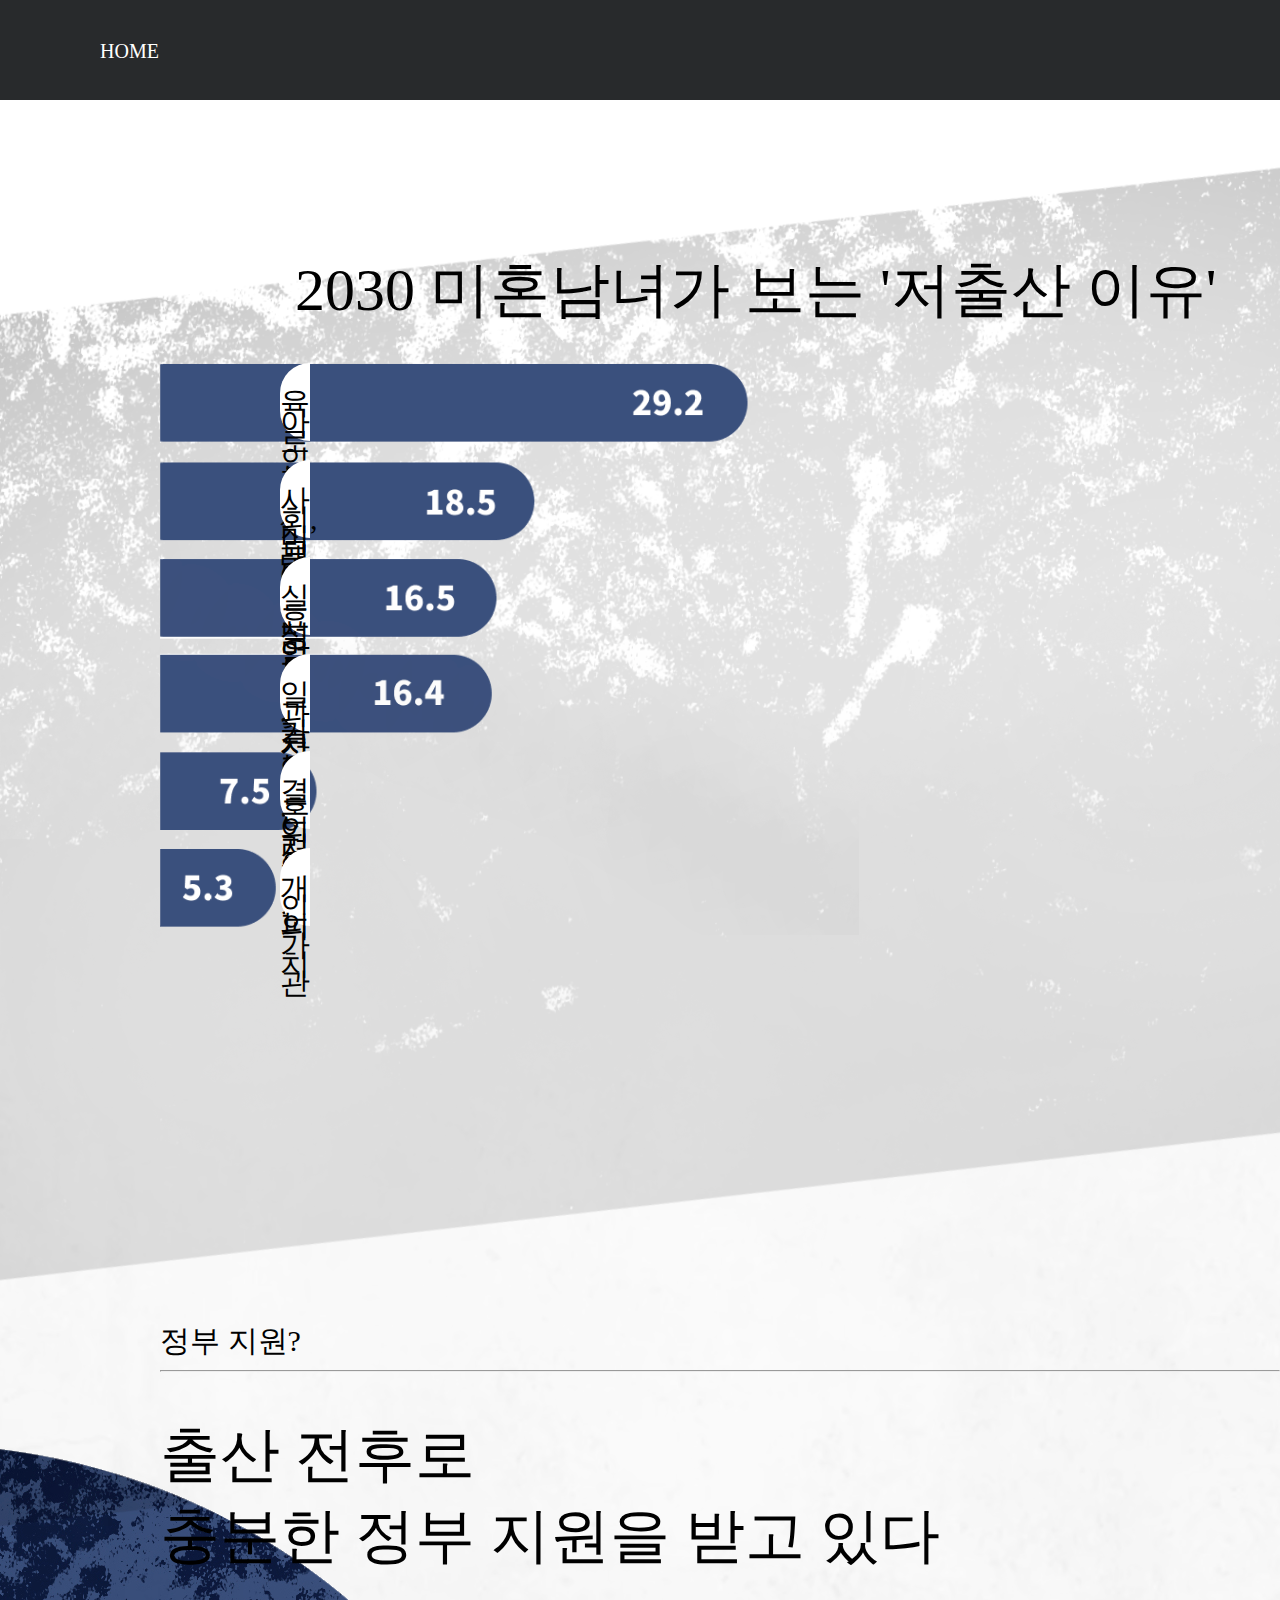
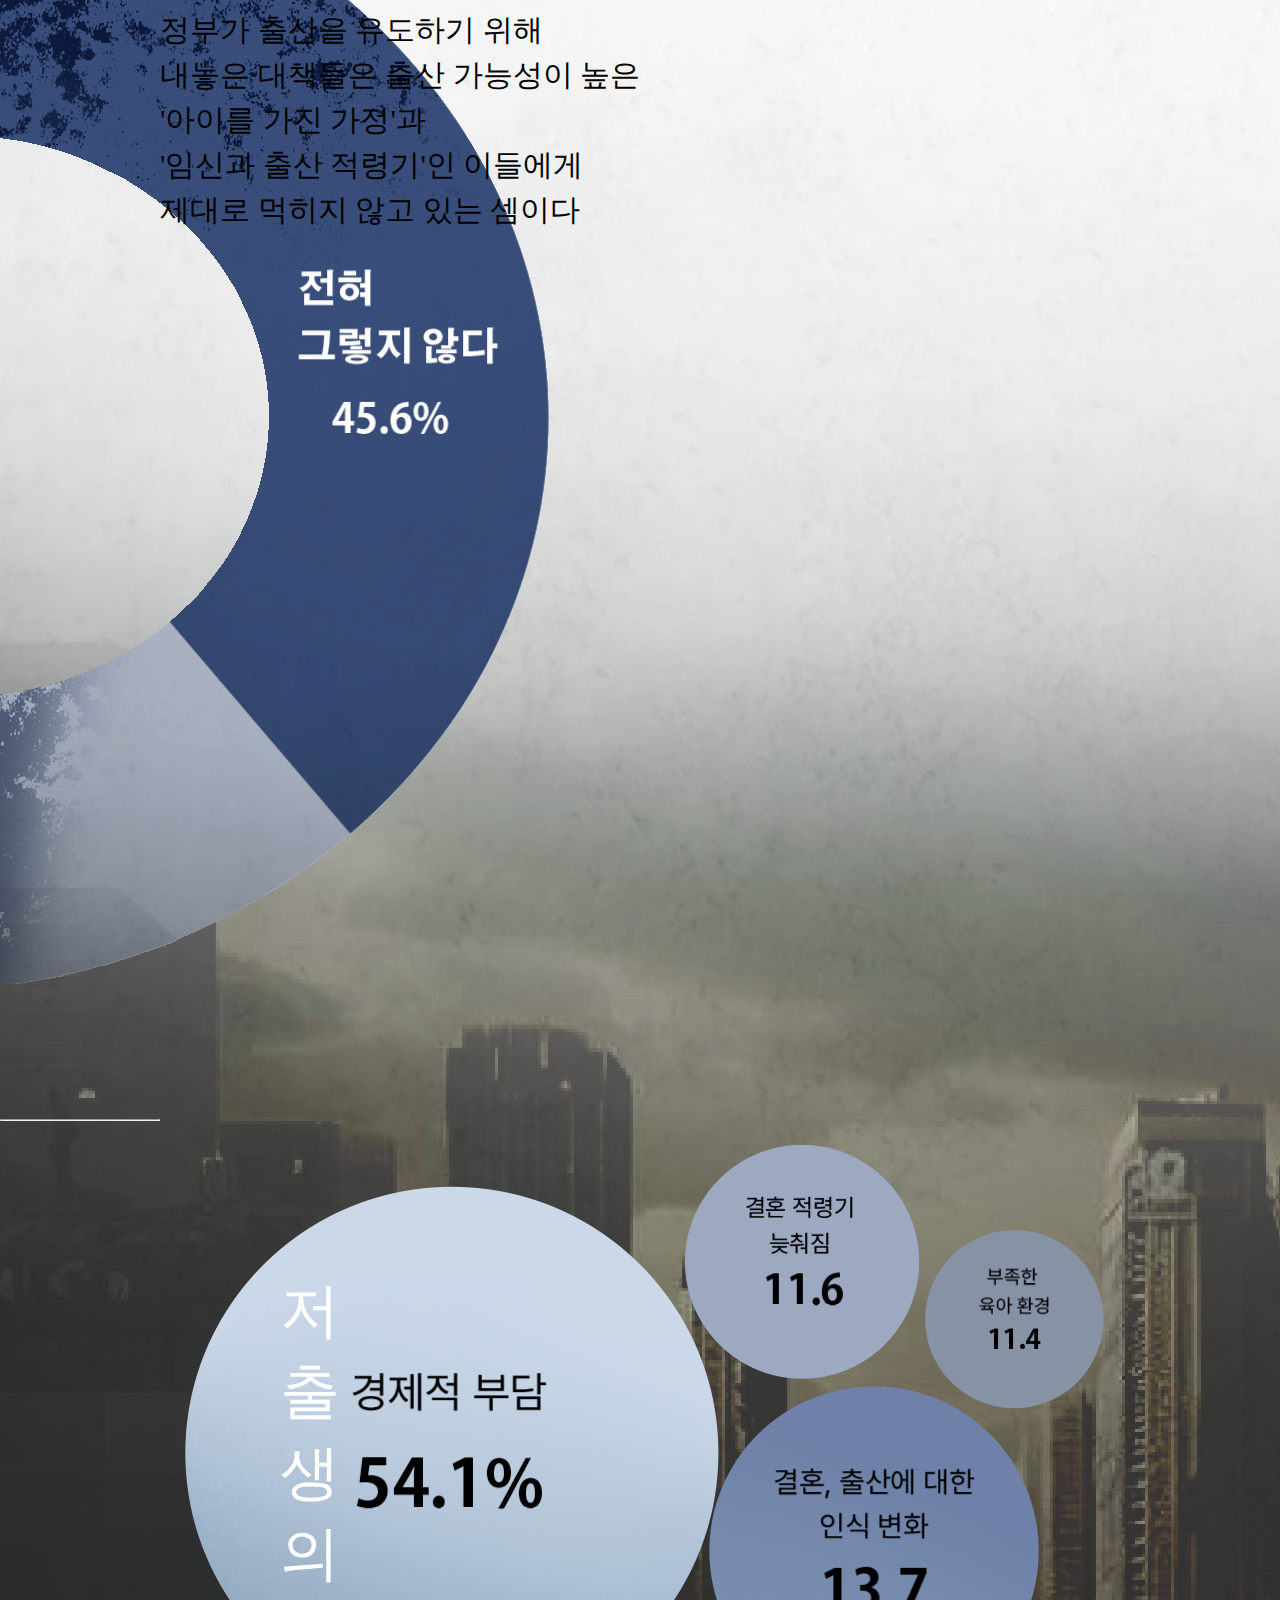
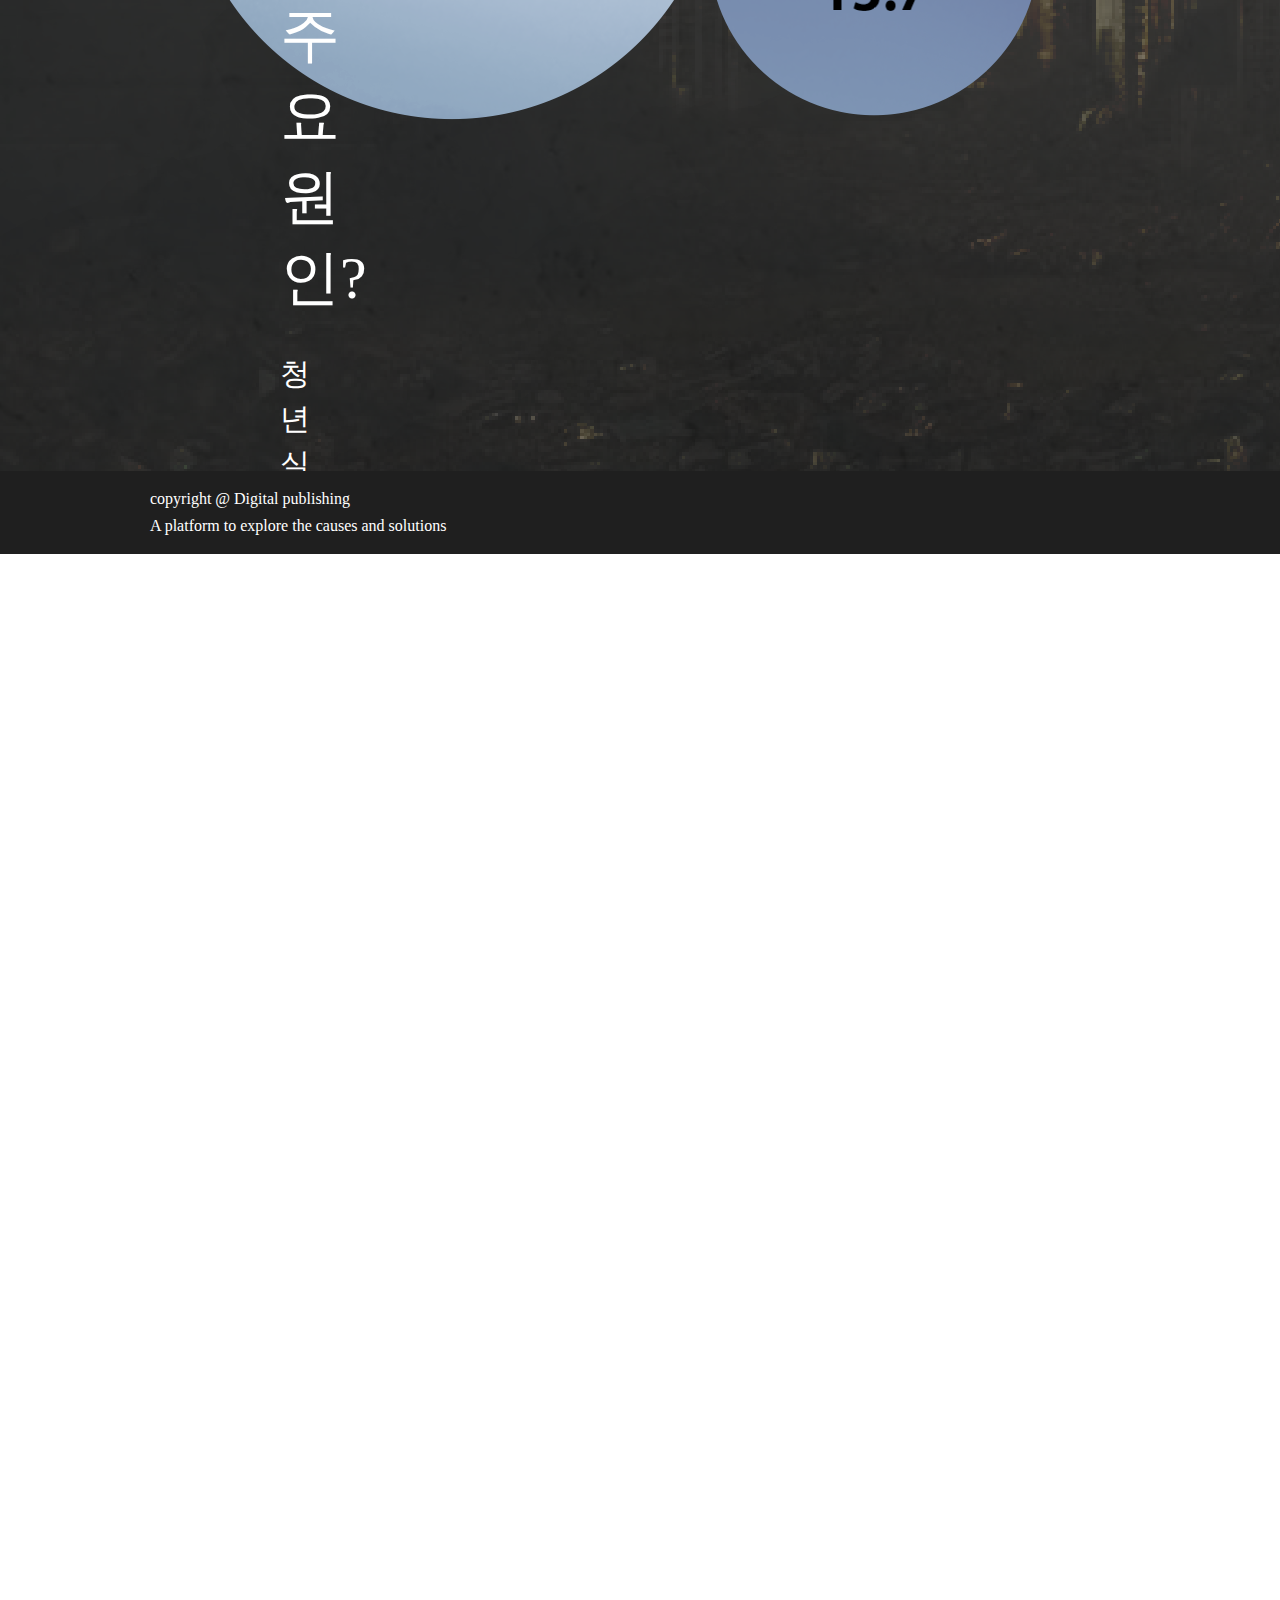
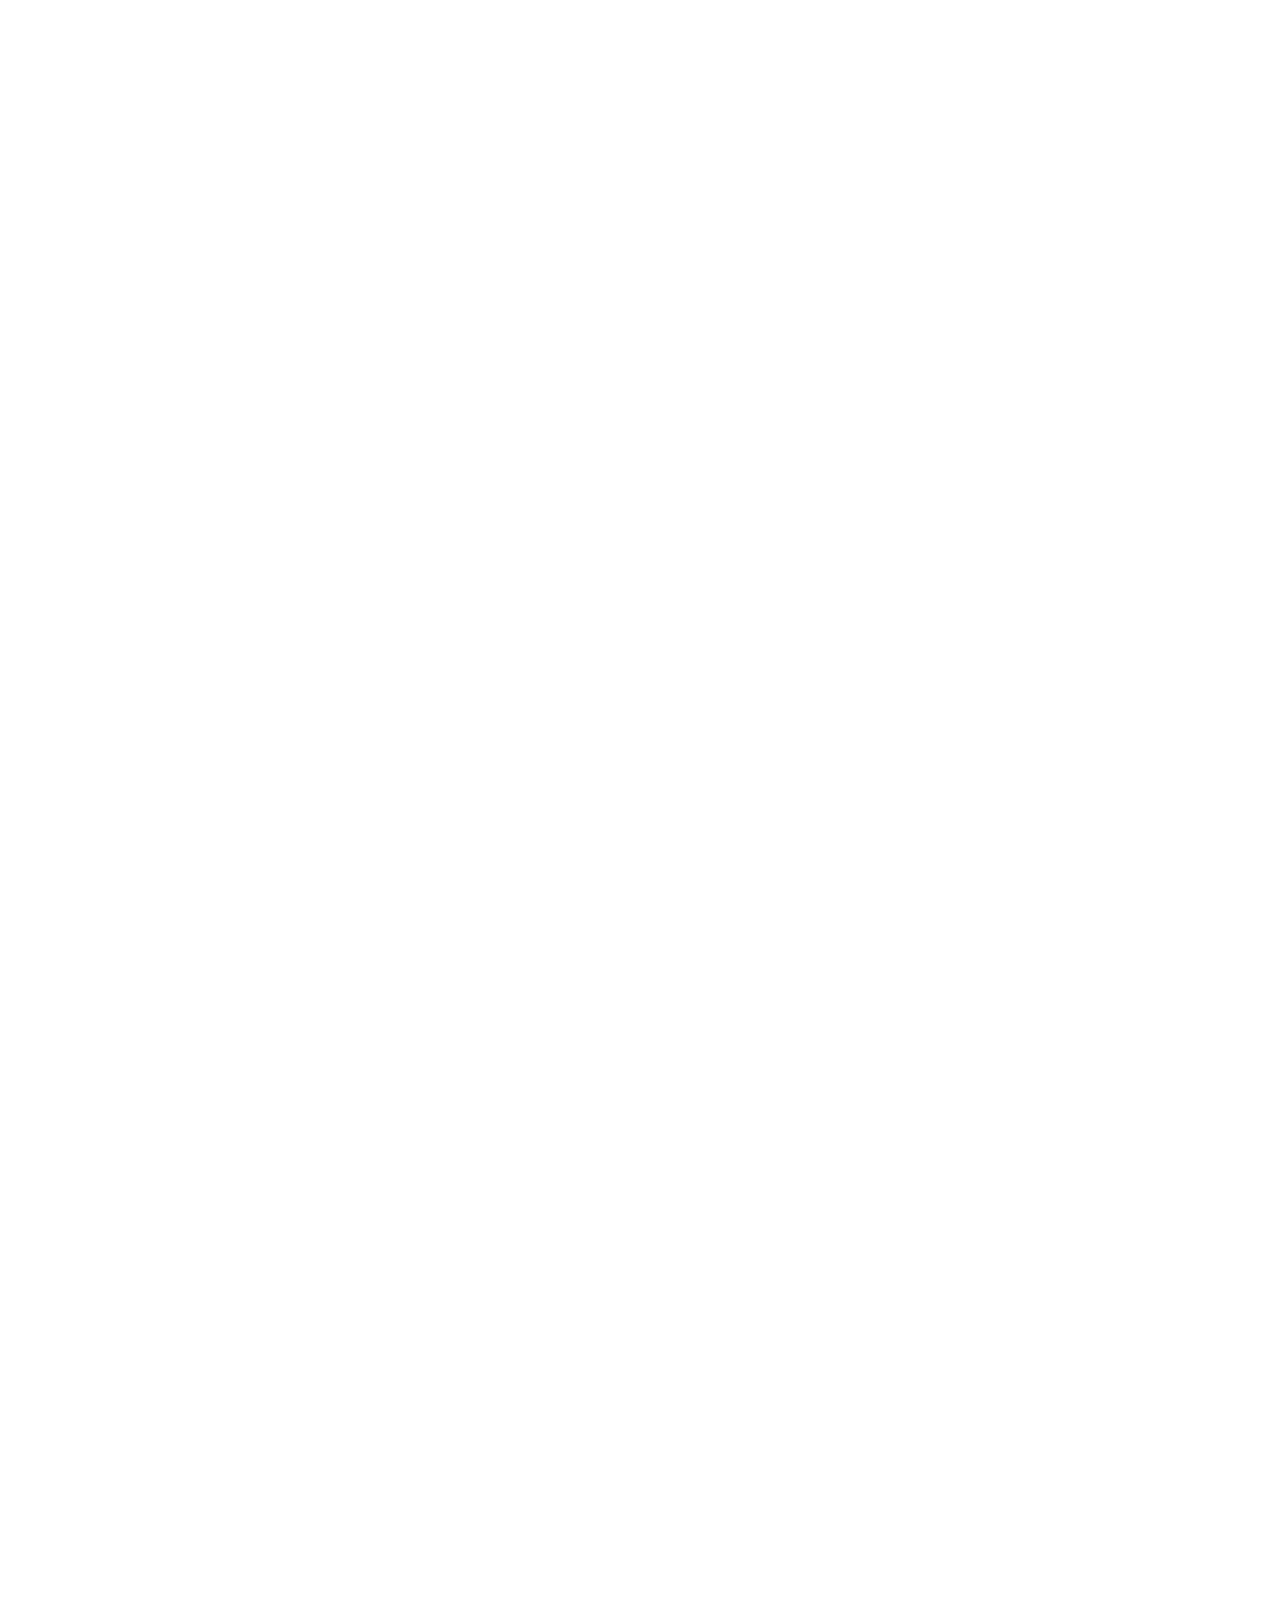
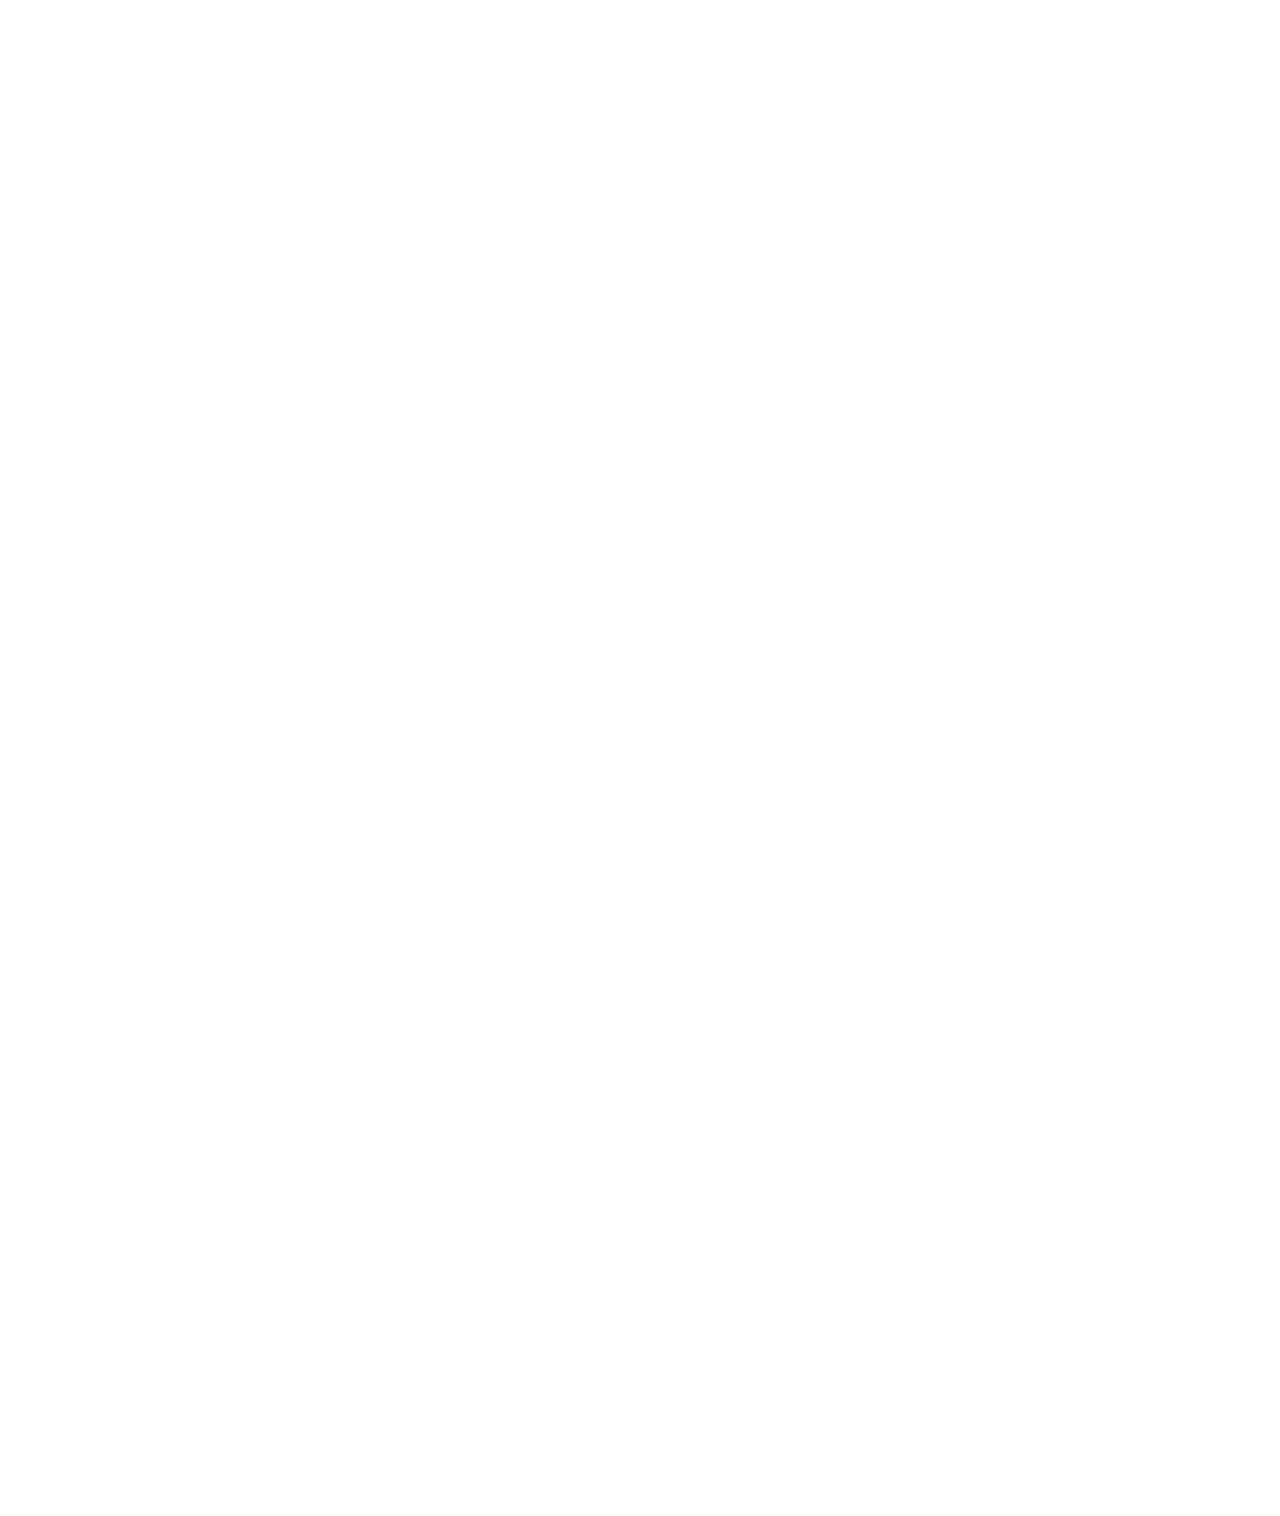
<file: page2.html>
<!DOCTYPE html>
<html lang="ko">

<head>
    <meta charset="UTF-8" />
    <title>title</title>
    <link rel="stylesheet" href="base.css">
    <link rel="stylesheet" href="page2.css">
</head>

<body>
    <div id="background">
        <img src="img/back1.png">
    </div>
    <header>
        <div class="header-cont">
            <a class="title-text-wrap">
                <span>HOME</span>
            </a>
            <div class="title-menu">
                <a class="navigation-wrap" id="navigation_1" href="./index.html">
                    <span>현황</span>
                </a>
                <a class="navigation-wrap" id="navigation_1" href="./page2.html">
                    <span>원인</span>
                </a>
                <a class="navigation-wrap" id="navigation_1" href="./page3.html">
                    <span>해결책</span>
                </a>
            </div>
        </div>
        </div>
    </header>

    <section>

        <div class="text-title-wrap" style="padding-left: 295px;">
            <span>2030 미혼남녀가 보는 '저출산 이유'</span>
        </div>
        <div class="image-cont" id="img_1">
            <div></div>
            <div class="text-content-cont">
                <div class="content-cont">
                    <div class="content-wrap" style="line-height: 19px;">
                        <span>육아로 인한 경제적 부담</span><br>
                        <span>사회, 미래에 대한 막막함</span><br>
                        <span>실효성 없는 국가 출산 정책</span><br>
                        <span>일과 가정 양립의 어려움</span><br>
                        <span>결혼의 지연과 기피</span><br>
                        <span>개인의 가치관</span>
                    </div>
                </div>
            </div>
            <div class="image-wrap">
                <img src="img/first.png">
            </div>
        </div>
        <div class="circle-img-cont" id="img_2">
            <div class="circle-cont">
                <div class="circle-wrap">
                    <div class="img-wrap">
                        <img src="img/circle.png">
                        <div class="circle">
                        </div>
                    </div>
                </div>
            </div>
            <div class="text-content-cont">
                <span style="font-size: 30px;">정부 지원?</span>
                <hr>
                <div class="black-bar" id="bar__img2"></div>
                <div class="text-title-wrap" style="margin-top: 30px;">
                    <span>출산 전후로<Br>충분한 정부 지원을 받고 있다</span>
                </div>
                <div class="content-cont">
                    <div class="content-wrap">
                        <span>정부가 출산을 유도하기 위해<Br> 내놓은 대책들은 출산 가능성이 높은
<Br>'아이를 가진 가정'과
<Br>'임신과 출산 적령기'인 이들에게<Br> 제대로 먹히지 않고 있는 셈이다</span>
                    </div>
                </div>
            </div>
        </div>
        <div class="image-cont" id="img_3">

            <div class="text-content-cont">
                <hr>
                <div class="text-title-wrap" style="padding-left: 280px;">
                    <span>저출생의<br> 주요 원인?</span>
                </div>
                <div class="content-cont">
                    <div class="content-wrap">
                        청년 실업과 불안정한 고용은
                        <Br>결혼과 출산을 미루게 하며,
                        <Br>높은 양육비와 집값 부담도
                        <Br>출산을 꺼리게 만든다.
                        <Br>보육 시설 부족과 육아 지원
                        <Br>미비로 일·육아 병행이 어려운 점,
                        <Br>개인주의적 가치관 확산과
                        <Br>여성에게 집중된 육아 부담도 주요 원인이다
                    </div>
                </div>
            </div>
            <div class="image-wrap">
                <img src="img/second.png">
            </div>
        </div>
    </section>
    <footer>
        <div class="text-cont">
            <div class="text-wrap">
                <span>copyright @ Digital publishing<br>
A platform to explore the causes and solutions</span>
            </div>
        </div>
    </footer>
</body>

</html>
</file>
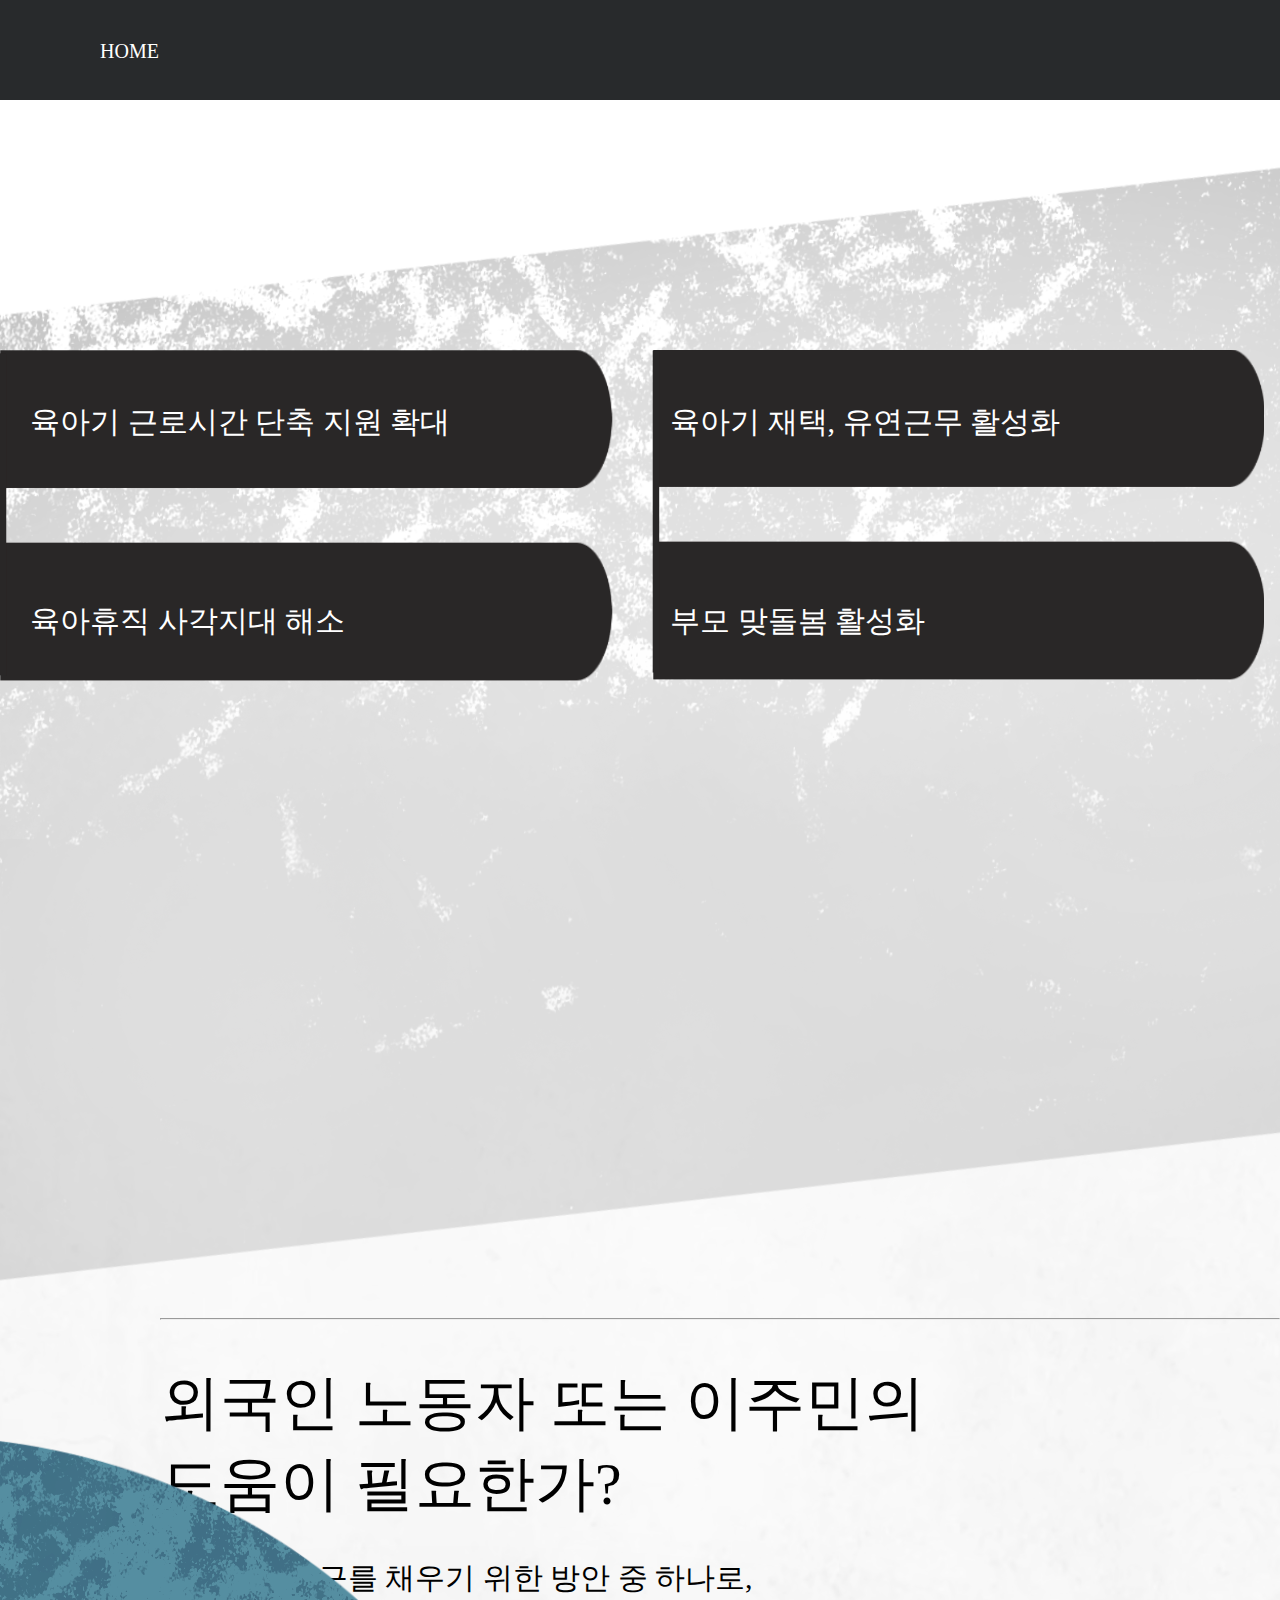
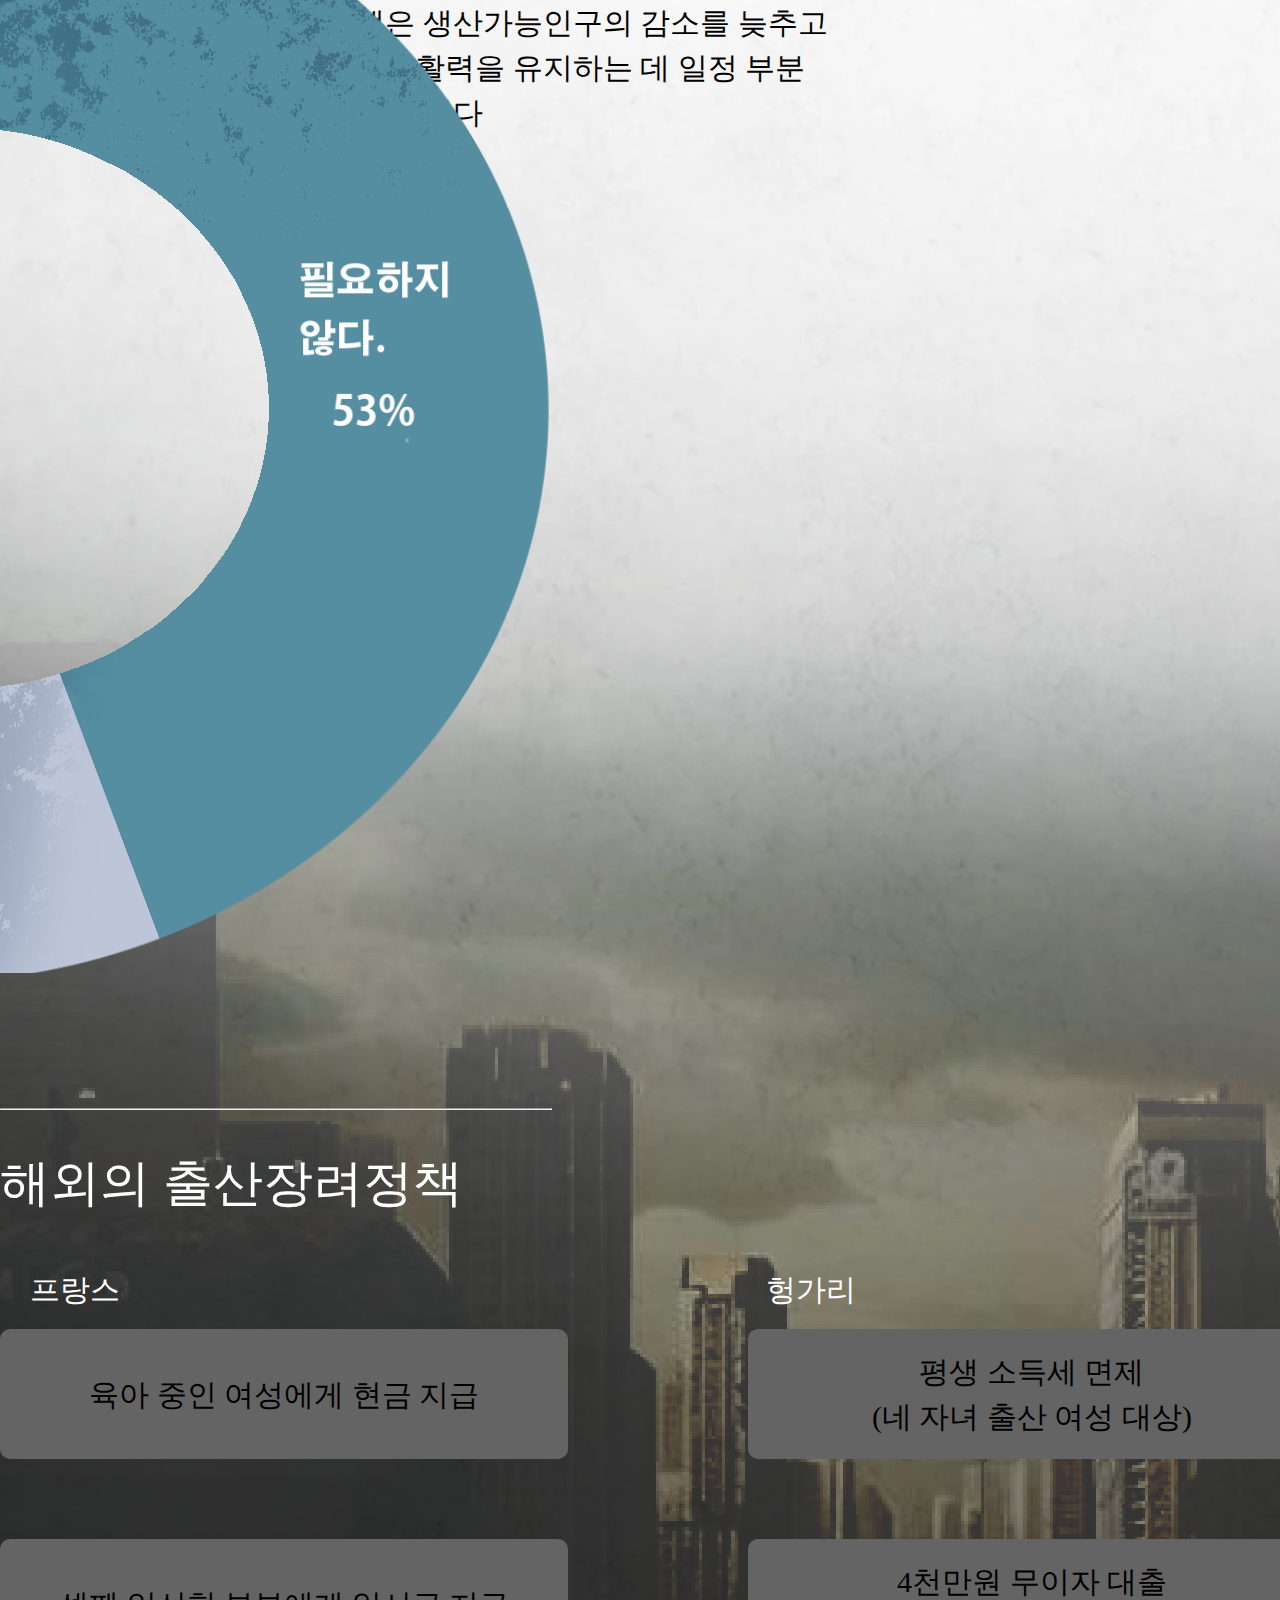
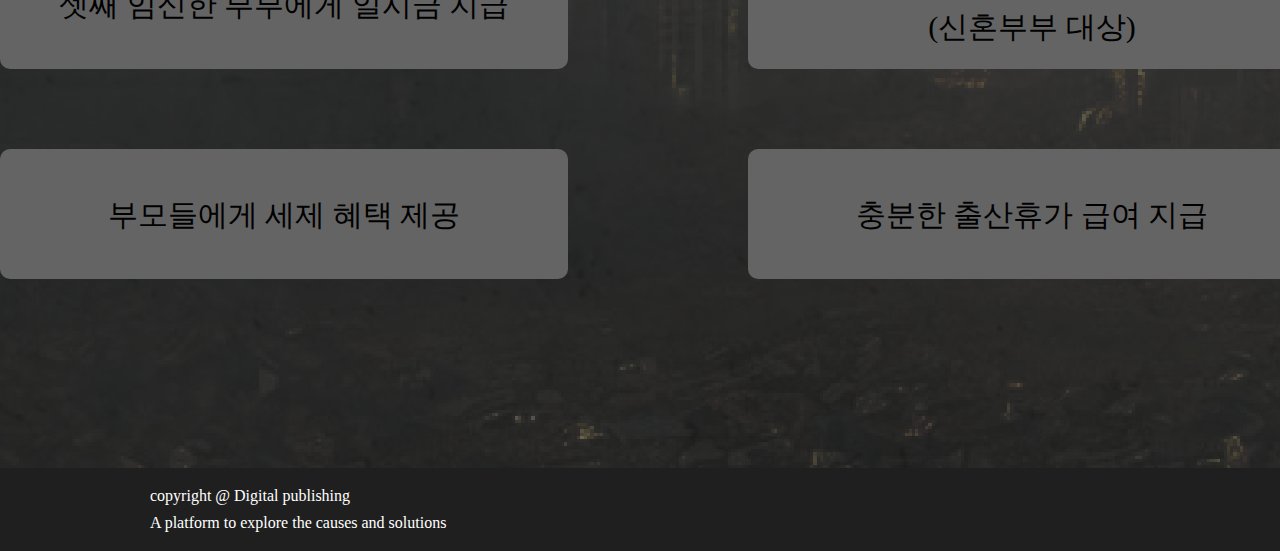
<file: page3.html>
<!DOCTYPE html>
<html lang="ko">

<head>
    <meta charset="UTF-8" />
    <title>title</title>
    <link rel="stylesheet" href="base.css">
    <link rel="stylesheet" href="page3.css">
</head>

<body>
    <div id="background">
        <img src="img/back1.png">
    </div>
    <header>
        <div class="header-cont">
            <a class="title-text-wrap">
                <span>HOME</span>
            </a>
            <div class="title-menu">
                <a class="navigation-wrap" id="navigation_1" href="./index.html">
                    <span>현황</span>
                </a>
                <a class="navigation-wrap" id="navigation_1" href="./page2.html">
                    <span>원인</span>
                </a>
                <a class="navigation-wrap" id="navigation_1" href="./page3.html">
                    <span>해결책</span>
                </a>
            </div>
        </div>
        </div>
    </header>

    <section>
        <div class="image-cont" id="img_1">
            <div></div>
            <div class="text-content-cont">
                <div class="content-cont">
                    <div class="content-wrap" style="line-height: 19px;">
                        <span>육아기 근로시간 단축 지원 확대</span>
                        <span>육아기 재택, 유연근무 활성화</span>
                        <span>육아휴직 사각지대 해소</span>
                        <span>부모 맞돌봄 활성화</span>
                    </div>
                </div>
            </div>
            <div class="image-wrap">
                <img src="img/blackmenu.png">
            </div>
        </div>
        <div class="circle-img-cont" id="img_2">
            <div class="circle-cont">
                <div class="circle-wrap">
                    <div class="img-wrap">
                        <img src="img/circle2.png">
                        <div class="circle">
                        </div>
                    </div>
                </div>
            </div>
            <div class="text-content-cont">
                <hr>
                <div class="black-bar" id="bar__img2"></div>
                <div class="text-title-wrap" style="margin-top: 30px;">
                    <span>외국인 노동자 또는 이주민의<br> 도움이 필요한가?</span>
                </div>
                <div class="content-cont">
                    <div class="content-wrap">
                        <span>줄어드는 인구를 채우기 위한 방안 중 하나로,<Br> 외국인 이민 정책은 생산가능인구의 감소를 늦추고 <Br>경제와 지역사회의 활력을 유지하는 데 일정 부분 <Br>기여할 수 있는 방법이다</span>
                    </div>
                </div>
            </div>
        </div>
        <div class="image-cont" id="img_3">
            <hr>

            <div class="text-content-cont">
                <div class="text-title-wrap">
                    <span>해외의 출산장려정책</span>
                </div>
                <div class="content-cont">
                    <div class="content-title">
                        <span>프랑스</span>
                        <span>헝가리</span>
                    </div>
                    <div class="content-wrap">

                        <span>육아 중인 여성에게 현금 지급</span>
                        <span>평생 소득세 면제<br>(네 자녀 출산 여성 대상)</span>

                        <span>셋째 임신한 부부에게 일시금 지급</span>
                        <span>4천만원 무이자 대출 <br>(신혼부부 대상)</span>

                        <span>부모들에게 세제 혜택 제공</span>
                        <span>충분한 출산휴가 급여 지급</span>
                    </div>
                </div>
            </div>
        </div>
    </section>
    <footer>
        <div class="text-cont">
            <div class="text-wrap">
                <span>copyright @ Digital publishing<br>
A platform to explore the causes and solutions</span>
            </div>
        </div>
    </footer>
</body>

</html>
</file>
<file: base.css>
/* Add to base.css or page1.css */

header {
    background-color: rgb(40, 42, 44);
    width: 1920px;
    margin: 0 auto;
    height: 100px;
    font-size: 15pt;
    color: #ffffff;
}

header .header-cont {
    display: flex;
    flex-direction: row;
    justify-content: space-between;
    width: 100%;
    height: 100%;
    box-sizing: border-box;
    padding: 40px 150px;
    padding-inline: 100px;
}

header .title-menu a {
    margin-left: 50px;
}

header .header-cont .title-text-cont .title-text-wrap {
    display: flex;
    align-items: center;
    height: 60px;
    padding-left: 75px;
    font-size: 60px;
    font-weight: 400;
}

header .header-cont .navigations-cont {
    display: flex;
    flex-direction: row;
    height: 100%;
    padding-right: 185px;
}

header .header-cont .navigations-cont>* {
    margin-right: 80px;
}

header .header-cont .navigations-cont>*:last-child {
    margin-right: 0;
}

header .header-cont .navigations-cont .navigation-cont {
    width: 135px;
}

header .header-cont .navigations-cont .navigation-cont .navigation-wrap {
    width: 100%;
    height: 40px;
    font-size: 40px;
    font-weight: 400;
}

body {
    overflow-x: hidden;
    /* Prevent horizontal scrolling */
    margin: 0;
    padding: 0;
}


/* Adjust fixed widths in page1.css */

.middle-section {
    width: 100%;
    /* Ensure full viewport width */
}

.middle-section .image-cont {
    width: 96vw;
    /* Adjust from 960px to 96vw */
    max-width: 100%;
    /* Prevent overflow */
}

.middle-section .text-content-cont {
    width: 96vw;
    /* Adjust from 960px to 96vw */
}

.bottom-section .image-cont {
    padding: 0 150px;
    /* Reduce from 27vw to 20vw */
}


/* Adjust absolute positioning */

.middle-section .black-bar#bar_h {
    left: 48.5vw;
    /* Keep relative */
    width: 39.5vw;
    /* Keep relative */
}

.middle-section .black-bar#bar_v {
    left: 95.5vw;
    /* Keep relative */
}

footer {
    background-color: rgb(31, 31, 31);
    color: white;
    padding: 15px;
    position: relative;
    line-height: 20pt;
    padding-inline: 150px;
}
</file>
<file: page2.css>
#background {
    position: absolute;
    z-index: -1;
}

@font-face {
    font-family: 'CoolGuy-Medium';
    src: url('https://fastly.jsdelivr.net/gh/projectnoonnu/2403@1.0/CoolGuy-Medium.woff2') format('woff2');
    font-weight: normal;
    font-style: normal;
}

a {
    color: inherit;
    /* Inherit text color from parent */
    text-decoration: none;
    /* Remove underline */
}


/* Optional: Remove focus outline if needed */

a:focus {
    outline: none;
}

.image-cont {
    --iw-w: 1120px;
    display: flex;
    flex-direction: row;
    width: 100%;
    height: 960px;
}

#img_1 {
    --ttc-h: 210px;
}

#img_2 {
    --ttc-h: 245px;
}

.image-cont .image-wrap {
    width: var(--iw-w);
    height: 100%;
    background-color: var(--img-background-c);
}

.image-cont .text-title-wrap {}

.text-content-cont {
    position: relative;
}

.text-content-cont #bar__img2 {
    top: 260px;
    left: 0;
    width: 1120px;
    height: 5px;
}

.text-content-cont #bar__img3 {
    top: 120px;
    left: 0;
    width: 640px;
    height: 5px;
}

.image-cont .text-content-cont {
    width: calc(100% - var(--iw-w));
}

.image-cont .text-content-cont .text-title-cont {
    margin-bottom: 90px;
    width: 100%;
    height: var(--ttc-h);
    box-sizing: border-box;
    padding-top: 145px;
    padding-left: 295px;
}

.text-title-wrap {
    font-weight: 500;
    font-size: 50px;
    margin-top: 150px;
    margin-bottom: 30px;
    color: black;
}

.image-cont .text-content-cont .content-cont {
    width: 100%;
    height: calc(100% - var(--ttc-h) - 90px);
    box-sizing: border-box;
    padding-left: 280px;
}

.image-cont .text-content-cont .content-cont .content-wrap {
    display: flex;
    padding-top: 2px;
    flex-direction: column;
}

.image-cont .text-content-cont .content-cont .content-wrap span {
    width: 100%;
    height: 78px;
    box-sizing: border-box;
    text-align: right;
    padding-right: 30px;
    padding-top: 30px;
    border-radius: 78px 0 0 78px;
    font-weight: 400;
    font-size: 30px;
    color: black;
    background-color: white;
}

.circle-img-cont {
    --tcc-w: 1120px;
    display: flex;
    flex-direction: row;
    width: 100%;
    height: 1390px;
}

.circle-img-cont .text-content-cont {
    width: var(--tcc-w);
    height: 100%;
}

.circle-img-cont .text-content-cont .text-title-cont {
    margin-bottom: 130px;
    width: 100%;
    height: 395px;
    box-sizing: border-box;
    padding-top: 285px;
}

.text-title-wrap {
    font-weight: 400;
    font-size: 60px;
    color: black;
}

.circle-img-cont .text-content-cont .content-cont {
    width: 100%;
    height: calc(100% - 375px - 130px);
    box-sizing: border-box;
}

.content-wrap {
    font-weight: 400;
    font-size: 30px;
    line-height: 45px;
    color: black;
}

.circle-cont {
    --cc-w: 1135px;
    position: relative;
    width: calc(100% - var(--tcc-w));
    height: 100%;
    overflow: visible;
}

.circle-cont .circle-wrap {
    position: absolute;
    top: calc((100% - var(--cc-w)) / 2);
    left: 0;
    width: calc(var(--cc-w) / 2);
    height: var(--cc-w);
}

.circle-cont .circle-wrap .img-wrap {
    position: relative;
    width: 100%;
    height: 100%;
    overflow: hidden;
}

.circle-cont .circle-wrap .img-wrap .circle {
    position: absolute;
    top: 0px;
    left: -100%;
    width: var(--cc-w);
    height: var(--cc-w);
    border-radius: 50%;
    background-color: var(--img-background-c);
}

#img_3 .content-cont .content-wrap {
    color: white;
}

#img_3 .text-title-wrap {
    color: white;
}
</file>
<file: page3.css>
#background {
    position: absolute;
    z-index: -1;
}

@font-face {
    font-family: 'CoolGuy-Medium';
    src: url('https://fastly.jsdelivr.net/gh/projectnoonnu/2403@1.0/CoolGuy-Medium.woff2') format('woff2');
    font-weight: normal;
    font-style: normal;
}

a {
    color: inherit;
    /* Inherit text color from parent */
    text-decoration: none;
    /* Remove underline */
}


/* Optional: Remove focus outline if needed */

a:focus {
    outline: none;
}

.image-cont {
    margin: 0 auto;
    margin-top: 250px;
    --iw-w: 1120px;
    width: 1280px;
    height: 960px;
    box-sizing: border-box;
}

#img_1 {
    --ttc-h: 210px;
}

#img_2 {
    --ttc-h: 245px;
}

#img_3 {
    margin: 0;
    width: 100%;
}

.image-cont .image-wrap {
    width: var(--iw-w);
    position: absolute;
    z-index: 0;
    height: 100%;
    background-color: var(--img-background-c);
}

.image-cont .text-title-wrap {}

.text-content-cont {}

#img_1 .text-content-cont {
    position: absolute;
    z-index: 1;
}

.text-content-cont #bar__img2 {
    top: 260px;
    left: 0;
    width: 1120px;
    height: 5px;
}

.text-content-cont #bar__img3 {
    top: 120px;
    left: 0;
    width: 640px;
    height: 5px;
}

#img_3 .text-content-cont {
    margin: 0 auto;
    width: 1420px;
}

#img_3 hr {
    width: 550px;
    margin-left: 0;
}

.image-cont .text-content-cont .text-title-cont {
    margin-bottom: 90px;
    width: 100%;
    height: var(--ttc-h);
    box-sizing: border-box;
    padding-top: 145px;
    padding-left: 295px;
}

.text-title-wrap {
    font-weight: 500;
    font-size: 50px;
    margin-top: 150px;
    margin-bottom: 30px;
    color: black;
}

#img_3 .text-title-wrap {
    font-weight: 500;
    font-size: 50px;
    margin-top: 40px;
    margin-bottom: 30px;
    color: white;
}

.image-cont .text-content-cont .content-cont {
    width: 100%;
    height: calc(100% - var(--ttc-h) - 90px);
    box-sizing: border-box;
}

.image-cont .text-content-cont .content-cont .content-wrap {
    display: flex;
    padding-top: 2px;
    flex-direction: row;
    /* Change from column to row */
    flex-wrap: wrap;
    /* Allow wrapping to next line */
}

.image-cont .text-content-cont .content-cont .content-wrap span {
    width: 50%;
    /* Each item takes 50% of the container width */
    font-weight: 400;
    font-size: 30px;
    color: rgb(255, 255, 255);
}

.image-cont .text-content-cont .content-cont .content-wrap span {
    width: 50%;
    box-sizing: border-box;
    padding-left: 30px;
    padding-top: 60px;
    margin-bottom: 120px;
    font-weight: 400;
    font-size: 30px;
    color: rgb(255, 255, 255);
}

.circle-img-cont {
    --tcc-w: 1120px;
    display: flex;
    flex-direction: row;
    width: 100%;
    height: 1390px;
}

.circle-img-cont .text-content-cont {
    width: var(--tcc-w);
    height: 100%;
}

.circle-img-cont .text-content-cont .text-title-cont {
    margin-bottom: 130px;
    width: 100%;
    height: 395px;
    box-sizing: border-box;
    padding-top: 285px;
}

.text-title-wrap {
    font-weight: 400;
    font-size: 60px;
    color: black;
}

.circle-img-cont .text-content-cont .content-cont {
    width: 100%;
    height: calc(100% - 375px - 130px);
    box-sizing: border-box;
}

.content-wrap {
    font-weight: 400;
    font-size: 30px;
    line-height: 45px;
    color: black;
}

.circle-cont {
    --cc-w: 1135px;
    position: relative;
    width: calc(100% - var(--tcc-w));
    height: 100%;
    overflow: visible;
}

.circle-cont .circle-wrap {
    position: absolute;
    top: calc((100% - var(--cc-w)) / 2);
    left: 0;
    width: calc(var(--cc-w) / 2);
    height: var(--cc-w);
}

.circle-cont .circle-wrap .img-wrap {
    position: relative;
    width: 100%;
    height: 100%;
    overflow: hidden;
}

.circle-cont .circle-wrap .img-wrap .circle {
    position: absolute;
    top: 0px;
    left: -100%;
    width: var(--cc-w);
    height: var(--cc-w);
    border-radius: 50%;
    background-color: var(--img-background-c);
}

#img_3 .text-content-cont .content-cont .content-wrap {
    display: flex;
    padding-top: 2px;
    flex-direction: row;
    flex-wrap: wrap;
    align-items: center;
    column-gap: 180px;
    row-gap: 80px;
    box-sizing: border-box;
}

#img_3 .text-content-cont .content-cont .content-wrap span {
    width: 40%;
    font-weight: 400;
    margin-bottom: 0;
    font-size: 30px;
    line-height: 45px;
    border-radius: 10px;
    box-sizing: border-box;
    color: black;
    display: flex;
    align-items: center;
    justify-content: center;
    text-align: center;
    background-color: rgb(100, 100, 100);
    padding: 20px 0;
    height: 130px;
}

#img_3 .text-content-cont .content-cont .content-title span {
    width: 40%;
    font-weight: 400;
    margin-bottom: 0;
    font-size: 30px;
    line-height: 45px;
    border-radius: 10px;
    box-sizing: border-box;
    color: rgb(255, 255, 255);
    display: flex;
    padding: 20px 0;
    height: 80px;
}

#img_3 .text-content-cont .content-cont .content-title {
    display: flex;
    padding-left: 30px;
    column-gap: 180px;
}
</file>
